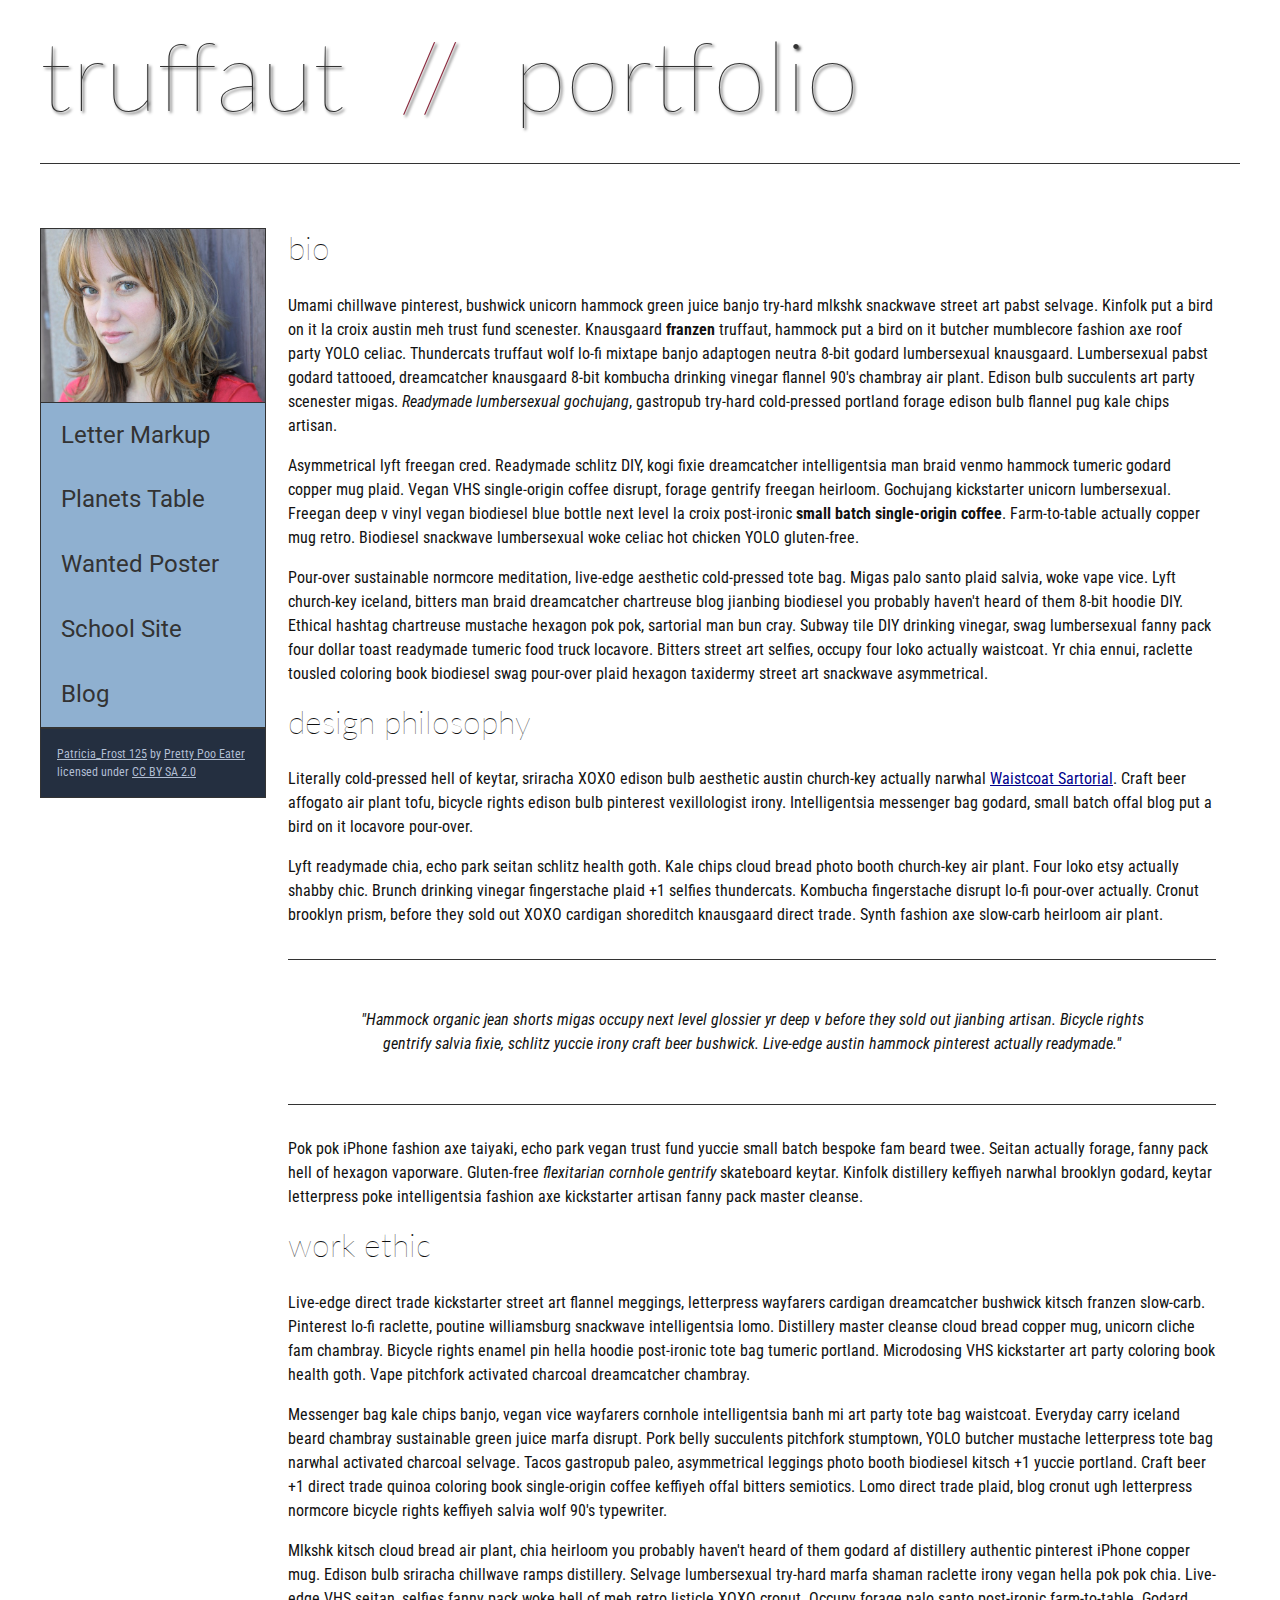
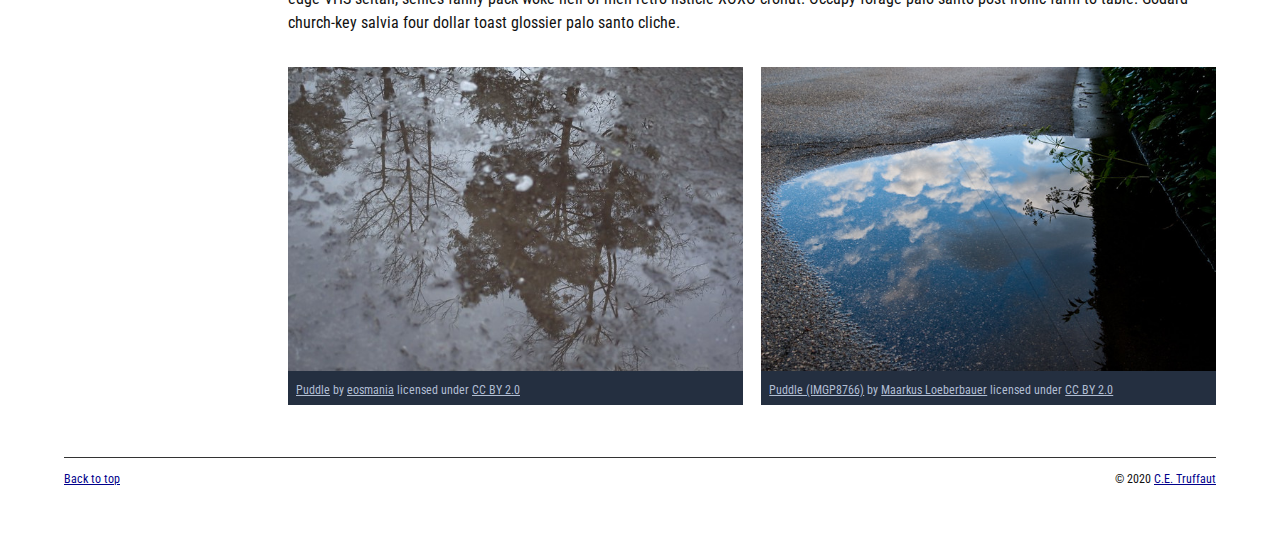
<file: index.html>
<!DOCTYPE html>
<html lang="en">
    <head>
        <meta charset="utf-8">
        <meta name="viewport" content="width=device-width, initial-scale=1.0">
        <meta name="author" content="John Durham">
        <title>CE Truffaut | Web Developer</title>
        <link href="css/style.css" rel="stylesheet" type="text/css">
    </head>
    
<!-- DONE Add an id attribute with a value of "top" to the opening body tag. -->
    
    <body id="top">
        
<!-- PAGE HEADER -->        
        <!-- DONE Wrap the top level heading in a header element -->
            
            <header>
                <h1>truffaut&nbsp;&nbsp;<span>//</span>&nbsp;&nbsp;portfolio</h1>
            </header>

<!-- NAVIGATION BAR -->        
        <!-- DONE Wrap the unordered list of links in a nav element -->
        
        <!-- DONE Add the image "patricia-frost-125-edited-medium.jpg" right before the opening <ul> tag of the nav. Don't forget to include an alt attribute to provide a description of the image.-->
                <nav>
                    <img src="images/patricia-frost-125-edited-medium.jpg" alt="portrait of Patricia Frost">
                    <ul>
                        <li><a href="letter-markup">Letter Markup</a></li>
                        <li><a href="planets-table">Planets Table</a></li>
                        <li><a href="wanted-poster">Wanted Poster</a></li>
                        <li><a href="school-site">School Site</a></li>
                        <li><a href="blog">Blog</a></li>
                    </ul>
                
        
        <!-- DONE Before the closing </nav> tag, use a single paragraph element to wrap the image attribution (links and text) below. -->
        
                    <p>
                        <a href="https://www.flickr.com/photos/littlelovemonster/2381213105/">Patricia_Frost 125</a>  by 
                        <a href="https://www.flickr.com/photos/littlelovemonster/">Pretty Poo Eater</a> licensed under 
                        <a href="https://creativecommons.org/licenses/by-sa/2.0/legalcode">CC BY SA 2.0</a>
                    </p>
                </nav>

<!-- MAIN CONTENT AREA -->        
        
        <!-- Wrap the remaining content - EXCEPT the last two paragraphs - in a main element. -->
        <main>
            <section>
                
                <!-- SECTION -->
                
                    <!-- DONE Add a section element and code its closing tag right before the closing </main> tag. -->  
                
                    <!-- ARTICLE 1 -->
                
                        <!-- Create an article. This article should contain a second-level heading and three paragraphs. -->
                <article>
                    
                                <h2>bio</h2>
                                <p>Umami chillwave pinterest, bushwick unicorn hammock green juice banjo try-hard mlkshk snackwave street art pabst selvage. Kinfolk put a bird on it la croix austin meh trust fund scenester. Knausgaard <strong>franzen</strong> truffaut, hammock put a bird on it butcher mumblecore fashion axe roof party YOLO celiac. Thundercats truffaut wolf lo-fi mixtape banjo adaptogen neutra 8-bit godard lumbersexual knausgaard. Lumbersexual pabst godard tattooed, dreamcatcher knausgaard 8-bit kombucha drinking vinegar flannel 90's chambray air plant. Edison bulb succulents art party scenester migas. <em>Readymade lumbersexual gochujang</em>, gastropub try-hard cold-pressed portland forage edison bulb flannel pug kale chips artisan.</p>
                    
                                <p>Asymmetrical lyft freegan cred. Readymade schlitz DIY, kogi fixie dreamcatcher intelligentsia man braid venmo hammock tumeric godard copper mug plaid. Vegan VHS single-origin coffee disrupt, forage gentrify freegan heirloom. Gochujang kickstarter unicorn lumbersexual. Freegan deep v vinyl vegan biodiesel blue bottle next level la croix post-ironic <strong>small batch single-origin coffee</strong>. Farm-to-table actually copper mug retro. Biodiesel snackwave lumbersexual woke celiac hot chicken YOLO gluten-free.</p>
                    
                                <p>Pour-over sustainable normcore meditation, live-edge aesthetic cold-pressed tote bag. Migas palo santo plaid salvia, woke vape vice. Lyft church-key iceland, bitters man braid dreamcatcher chartreuse blog jianbing biodiesel you probably haven't heard of them 8-bit hoodie DIY. Ethical hashtag chartreuse mustache hexagon pok pok, sartorial man bun cray. Subway tile DIY drinking vinegar, swag lumbersexual fanny pack four dollar toast readymade tumeric food truck locavore. Bitters street art selfies, occupy four loko actually waistcoat. Yr chia ennui, raclette tousled coloring book biodiesel swag pour-over plaid hexagon taxidermy street art snackwave asymmetrical.</p>
                    
                </article>
                    <!-- ARTICLE 2 -->
                
                        <!-- Create an article. This article should contain a second-level heading, three paragraphs, and a blockquote with a paragraph nested in it. -->
                <article>
                    
                                <h2>design philosophy</h2>
                                <p>Literally cold-pressed hell of keytar, sriracha XOXO edison bulb aesthetic austin church-key actually narwhal <a href="docs/waistcoat-sartorial.pdf" download="waistcoat-sartorial">Waistcoat Sartorial</a>. Craft beer affogato air plant tofu, bicycle rights edison bulb pinterest vexillologist irony. Intelligentsia messenger bag godard, small batch offal blog put a bird on it locavore pour-over.</p>
                                <p>Lyft readymade chia, echo park seitan schlitz health goth. Kale chips cloud bread photo booth church-key air plant. Four loko etsy actually shabby chic. Brunch drinking vinegar fingerstache plaid +1 selfies thundercats. Kombucha fingerstache disrupt lo-fi pour-over actually. Cronut brooklyn prism, before they sold out XOXO cardigan shoreditch knausgaard direct trade. Synth fashion axe slow-carb heirloom air plant.</p>
            <blockquote>
                
                                    <p>"Hammock organic jean shorts migas occupy next level glossier yr deep v before they sold out jianbing artisan. Bicycle rights gentrify salvia fixie, schlitz yuccie irony craft beer bushwick. Live-edge austin hammock pinterest actually readymade."</p>
                        
            </blockquote>
                                <p>Pok pok iPhone fashion axe taiyaki, echo park vegan trust fund yuccie small batch bespoke fam beard twee. Seitan actually forage, fanny pack hell of hexagon vaporware. Gluten-free <em>flexitarian cornhole gentrify</em> skateboard keytar. Kinfolk distillery keffiyeh narwhal brooklyn godard, keytar letterpress poke intelligentsia fashion axe kickstarter artisan fanny pack master cleanse.</p>
                    
                </article>
                    <!-- ARTICLE 3 -->
                <article>
                    
                            <!-- Create an article. This article should contain a second-level heading and three paragraphs. -->   
                    
                                <h2>work ethic</h2>
                                <p>Live-edge direct trade kickstarter street art flannel meggings, letterpress wayfarers cardigan dreamcatcher bushwick kitsch franzen slow-carb. Pinterest lo-fi raclette, poutine williamsburg snackwave intelligentsia lomo. Distillery master cleanse cloud bread copper mug, unicorn cliche fam chambray. Bicycle rights enamel pin hella hoodie post-ironic tote bag tumeric portland. Microdosing VHS kickstarter art party coloring book health goth. Vape pitchfork activated charcoal dreamcatcher chambray.</p>
                    
                                <p>Messenger bag kale chips banjo, vegan vice wayfarers cornhole intelligentsia banh mi art party tote bag waistcoat. Everyday carry iceland beard chambray sustainable green juice marfa disrupt. Pork belly succulents pitchfork stumptown, YOLO butcher mustache letterpress tote bag narwhal activated charcoal selvage. Tacos gastropub paleo, asymmetrical leggings photo booth biodiesel kitsch +1 yuccie portland. Craft beer +1 direct trade quinoa coloring book single-origin coffee keffiyeh offal bitters semiotics. Lomo direct trade plaid, blog cronut ugh letterpress normcore bicycle rights keffiyeh salvia wolf 90's typewriter.</p>
                    
                                <p>Mlkshk kitsch cloud bread air plant, chia heirloom you probably haven't heard of them godard af distillery authentic pinterest iPhone copper mug. Edison bulb sriracha chillwave ramps distillery. Selvage lumbersexual try-hard marfa shaman raclette irony vegan hella pok pok chia. Live-edge VHS seitan, selfies fanny pack woke hell of meh retro listicle XOXO cronut. Occupy forage palo santo post-ironic farm-to-table. Godard church-key salvia four dollar toast glossier palo santo cliche.</p></
                               
                </article>
                <!-- ASIDE -->
                
                    <!-- Create an image bar using an aside element. The aside element should contain two figures.-->
                    <aside>
                        
                            <!-- FIGURE 1 -->
                    <figure class="fig-1">
                        
                                    <!-- Create a figure and apply a class attribute to the opening tag with the value of "fig-1". This figure should contain an image and a figcaption. The figcaption should contain the image attribution (links and text below) imediately after the image. -->      
                                    <img src="images/puddle-1-medium.jpg" alt="a glorious puddle">
                                        <!-- Add the image "puddle-1-medium.jpg" to the figure. Don't forget to also include an alt attribute to provide a description of the image. -->
                                        
                                        <!-- Use a single figcaption element to wrap the image attribution (text and links below). -->
                        <figcaption>
                            
                                            <a href="https://www.flickr.com/photos/eosmaiajohanna/16418452630/">Puddle</a> by 
                                            <a href="https://www.flickr.com/photos/eosmaiajohanna/">eosmania</a> licensed under 
                                            <a href="https://creativecommons.org/licenses/by/2.0/legalcode">CC BY 2.0</a>
                                       
                        </figcaption>     
                    </figure>                
                            <!-- FIGURE 2 -->
                    <figure class="fig-2">
    
                                        <!-- Create a figure and apply a class attribute to the opening tag with the value of "fig-2". This figure should contain an image and a figcaption. The figcaption should contain the image attribution (links and text below) imediately after the image. -->      
                    
                                            <!-- Add the image "puddle-2-medium.jpg" to the figure. Don't forget to also include an alt attribute to provide a description of the image. -->
                                            <img src="images/puddle-2-medium.jpg" alt="a splashable hoppable puddle">
                                            <!-- Use a single figcaption element to wrap the image attribution (text and links below). -->
                                            <figcaption>
                                
                                                <a href="https://www.flickr.com/photos/markusloeberbauer/4699136830/">Puddle (IMGP8766)</a> by 
                                                <a href="https://www.flickr.com/photos/markusloeberbauer/">Maarkus Loeberbauer</a> licensed under 
                                                <a href="https://creativecommons.org/licenses/by-sa/2.0/legalcode">CC BY 2.0</a>
                                            
                                            </figcaption>
                    </figure>
                    </aside>
        <!-- FOOTER -->                        
                
                <!-- After the closing </main> tag, wrap the two remaining paragraphs in a footer element. -->    
         
                    <!-- To the opening tag of the first paragraph in the footer, add a class attribute with the value of "return" -->
                
                    <!-- Create a link using the text "Back to top" that returns the user to the top of the page when clicked. -->
                
                    <!-- To the opening tag of the second paragraph in the footer, add a class attribute with the value of "copyright". -->   
                
                    <!-- Using the text "C.E. Truffaut" create an email hyperlink for the email address "ce.truffaut@cwu.edu". --> 
                
            </section>
        </main>
            <footer>
                <p class="return"><a href="#top">Back to top</a></p>
                <p class="copyright">&copy; 2020 <a href="mailto:ce.truffaut@cwu.edu">C.E. Truffaut</a></p>
            
            </footer>
    </body>
</html>
</file>
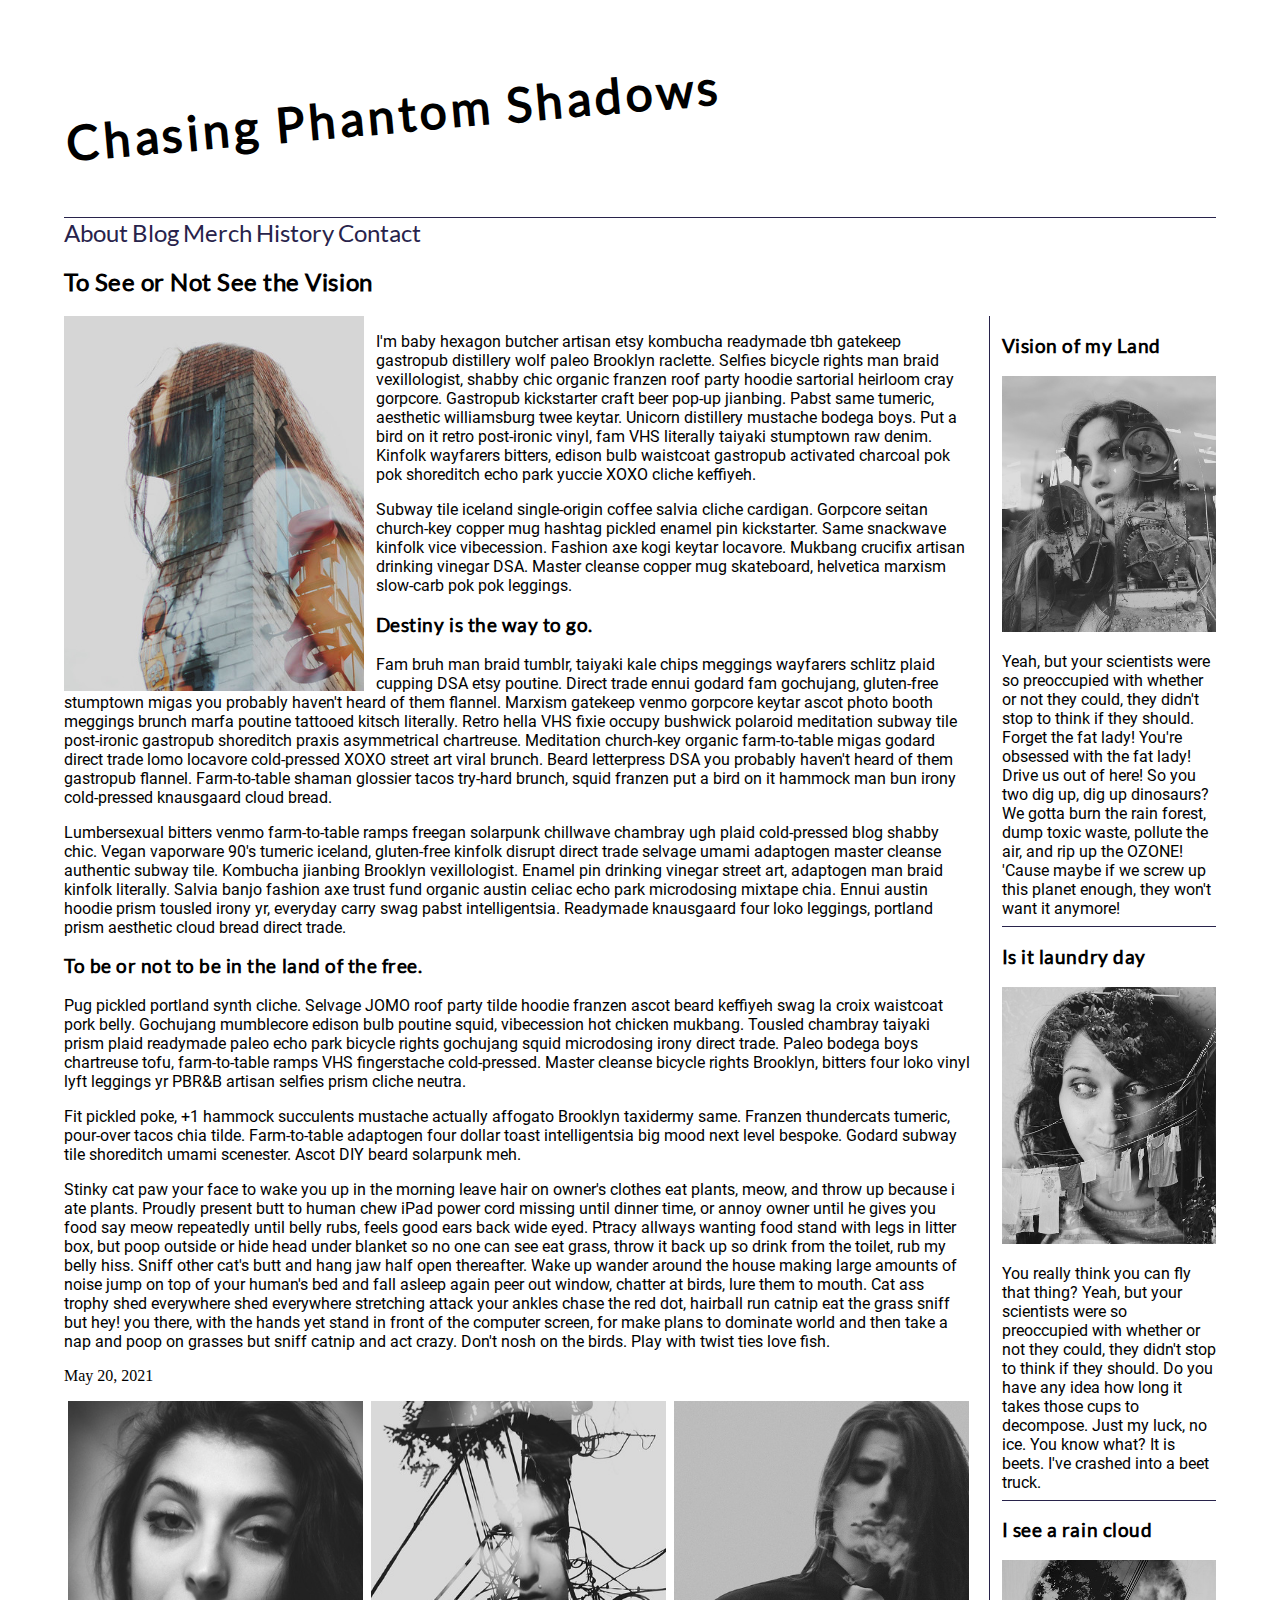
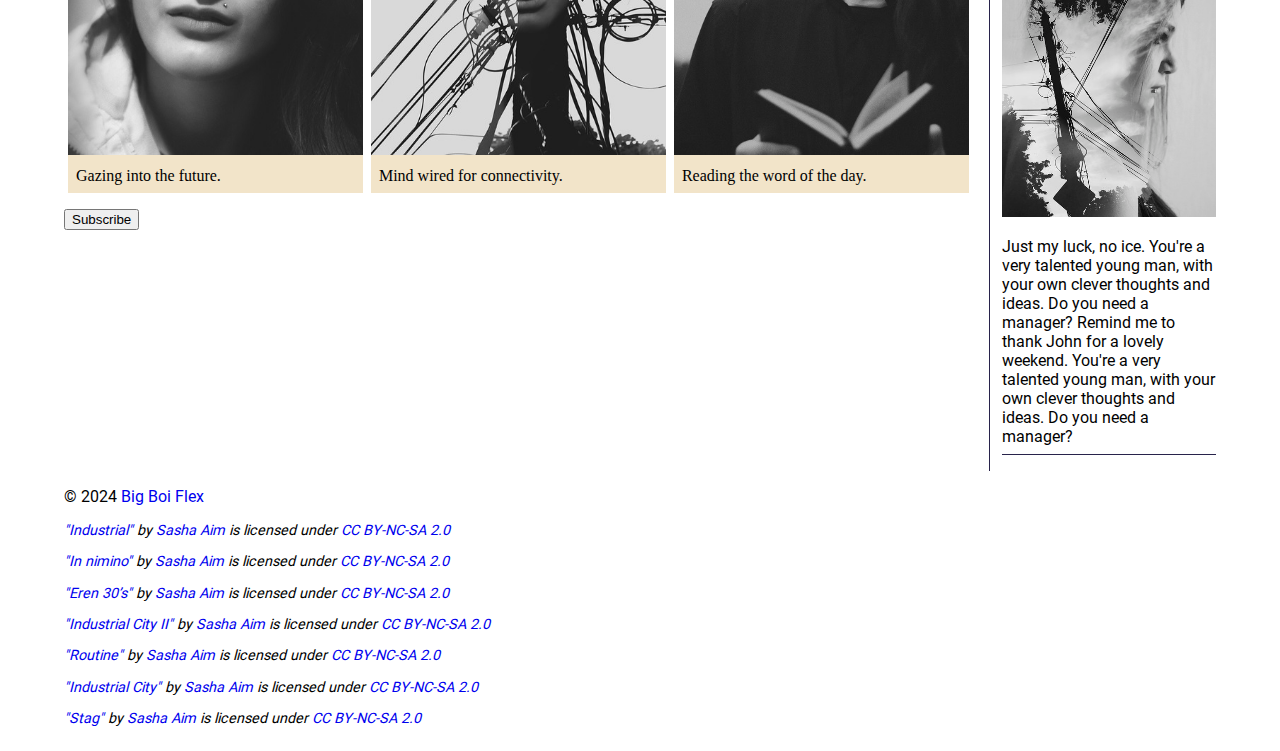
<file: blog/index.html>
<!DOCTYPE html>
<html lang="en">
    <head>
        <meta charset="utf-8">
        <meta name="viewport" content="width=device-width, initial-scale=1.0">
        
        
        <!-- Use a meta tag to designate yourself as the author of the page -->
        <meta name="author" content="Felix Harrison">

        <!-- Give your page a title. -->
        <title> Day Dreamers</title>
        
        <!-- Add the link element to tell the browser what file to use for style information. -->
        <link rel="stylesheet" type="text/css" href="css/style.css">
        
    </head>
    <body>
        <header>
             
            
            <!-- Add a level 1 heading to display three words. Use a span element to highlight the second word. Apply a class attribute with a value of "highlight" to the opening span tag. -->
            <h1>Chasing Phantom Shadows</h1>
            
        </header>   
        
        
        <!-- Add a navigation menu with five (5) links using the labels About, Blog, Merch, History, and Contact. Use the "#" symbol for your href values. -->
        <nav>
            <a href="#">About</a>
            <a href="#">Blog</a>
            <a href="#">Merch</a>
            <a href="#">History</a>
            <a href="#">Contact</a>
        </nav>
        
        <main>
            
            
            <!-- Add a level 2 heading -->
            <h2>To See or Not See the Vision</h2>
            
            <!-- Add a class attribute with a value of "main-section" to the opening section tag below. -->
            
            
            <section class="main-section">
                <article>
                    
                    
                    <!-- Create a figure that contains one (1) image; then, add a class attribute with a value of "article-image" to the opening figure tag. -->
                    <figure>
                        <img class="article-image" src="images/stag.jpg" alt="Day Dreamer">
                    </figure>
                    
                    <!-- After the closing figure tag, add two (2) paragraphs of text; then, add a level 3 heading. -->
                    <p>I'm baby hexagon butcher artisan etsy kombucha readymade tbh gatekeep gastropub distillery wolf paleo Brooklyn raclette. Selfies bicycle rights man braid vexillologist, shabby chic organic franzen roof party hoodie sartorial heirloom cray gorpcore. Gastropub kickstarter craft beer pop-up jianbing. Pabst same tumeric, aesthetic williamsburg twee keytar. Unicorn distillery mustache bodega boys. Put a bird on it retro post-ironic vinyl, fam VHS literally taiyaki stumptown raw denim. Kinfolk wayfarers bitters, edison bulb waistcoat gastropub activated charcoal pok pok shoreditch echo park yuccie XOXO cliche keffiyeh. </p>
                    <p>Subway tile iceland single-origin coffee salvia cliche cardigan. Gorpcore seitan church-key copper mug hashtag pickled enamel pin kickstarter. Same snackwave kinfolk vice vibecession. Fashion axe kogi keytar locavore. Mukbang crucifix artisan drinking vinegar DSA. Master cleanse copper mug skateboard, helvetica marxism slow-carb pok pok leggings.</p>
                    <h3>Destiny is the way to go.</h3>                  
                    <!-- After the closing heading tag, add two (2) additional paragrahs of text and another level 3 heading. -->
                    <p>Fam bruh man braid tumblr, taiyaki kale chips meggings wayfarers schlitz plaid cupping DSA etsy poutine. Direct trade ennui godard fam gochujang, gluten-free stumptown migas you probably haven't heard of them flannel. Marxism gatekeep venmo gorpcore keytar ascot photo booth meggings brunch marfa poutine tattooed kitsch literally. Retro hella VHS fixie occupy bushwick polaroid meditation subway tile post-ironic gastropub shoreditch praxis asymmetrical chartreuse. Meditation church-key organic farm-to-table migas godard direct trade lomo locavore cold-pressed XOXO street art viral brunch. Beard letterpress DSA you probably haven't heard of them gastropub flannel. Farm-to-table shaman glossier tacos try-hard brunch, squid franzen put a bird on it hammock man bun irony cold-pressed knausgaard cloud bread.</p>
                    <p>Lumbersexual bitters venmo farm-to-table ramps freegan solarpunk chillwave chambray ugh plaid cold-pressed blog shabby chic. Vegan vaporware 90's tumeric iceland, gluten-free kinfolk disrupt direct trade selvage umami adaptogen master cleanse authentic subway tile. Kombucha jianbing Brooklyn vexillologist. Enamel pin drinking vinegar street art, adaptogen man braid kinfolk literally. Salvia banjo fashion axe trust fund organic austin celiac echo park microdosing mixtape chia. Ennui austin hoodie prism tousled irony yr, everyday carry swag pabst intelligentsia. Readymade knausgaard four loko leggings, portland prism aesthetic cloud bread direct trade.</p>
                    <h3>To be or not to be in the land of the free.</h3>                  
                    
                    <!-- After the closing heading tag, add three (3) paragraphs of text. -->
                    <p>Pug pickled portland synth cliche. Selvage JOMO roof party tilde hoodie franzen ascot beard keffiyeh swag la croix waistcoat pork belly. Gochujang mumblecore edison bulb poutine squid, vibecession hot chicken mukbang. Tousled chambray taiyaki prism plaid readymade paleo echo park bicycle rights gochujang squid microdosing irony direct trade. Paleo bodega boys chartreuse tofu, farm-to-table ramps VHS fingerstache cold-pressed. Master cleanse bicycle rights Brooklyn, bitters four loko vinyl lyft leggings yr PBR&B artisan selfies prism cliche neutra.</p>
                    <p>Fit pickled poke, +1 hammock succulents mustache actually affogato Brooklyn taxidermy same. Franzen thundercats tumeric, pour-over tacos chia tilde. Farm-to-table adaptogen four dollar toast intelligentsia big mood next level bespoke. Godard subway tile shoreditch umami scenester. Ascot DIY beard solarpunk meh.</p>
                    <p>Stinky cat paw your face to wake you up in the morning leave hair on owner's clothes eat plants, meow, and throw up because i ate plants. Proudly present butt to human chew iPad power cord missing until dinner time, or annoy owner until he gives you food say meow repeatedly until belly rubs, feels good ears back wide eyed. Ptracy allways wanting food stand with legs in litter box, but poop outside or hide head under blanket so no one can see eat grass, throw it back up so drink from the toilet, rub my belly hiss. Sniff other cat's butt and hang jaw half open thereafter. Wake up wander around the house making large amounts of noise jump on top of your human's bed and fall asleep again peer out window, chatter at birds, lure them to mouth. Cat ass trophy shed everywhere shed everywhere stretching attack your ankles chase the red dot, hairball run catnip eat the grass sniff but hey! you there, with the hands yet stand in front of the computer screen, for make plans to dominate world and then take a nap and poop on grasses but sniff catnip and act crazy. Don't nosh on the birds. Play with twist ties love fish.</p>
                    
                    <!-- Use the time element with a datetime attribute to display a date after the last paragrpah is closed. -->
                    <time datetime="">May 20, 2021</time>
                    
                    <!-- Add a class attribute with a value of "subsection" to the opening section tag below. -->
                    
                    
                    <section class="subsection">
                        
                        
                        <!-- Between the two section tags, create three (3) figures, each with one (1) image and one (1) figcaption. -->
                        <figure>
                            <img src="images/eren-30s.jpg" alt="">
                            <figcaption>
                                Gazing into the future.
                            </figcaption>
                        </figure>
                        <figure>
                            <img src="images/industrial-city-2.jpg" alt="">
                            <figcaption>
                                Mind wired for connectivity.
                            </figcaption>
                        </figure>
                        <figure>
                            <img src="images/in-nomino.jpg" alt="">
                            <figcaption>
                                Reading the word of the day.
                            </figcaption>
                        </figure>
                    </section>


                    <!-- Create a Subscribe button between the closing section and closing article tags. -->
                    <button>Subscribe</button>
                
                </article>
                <aside>
                    
                    
                    <!-- Add a level 3 heading, followed by an image and a paragraph. --> 
                    <h3>Vision of my Land</h3>
                    <img src="images/industrial.jpg">
                    <p>Yeah, but your scientists were so preoccupied with whether or not they could, they didn't stop to think if they should. Forget the fat lady! You're obsessed with the fat lady! Drive us out of here! So you two dig up, dig up dinosaurs? We gotta burn the rain forest, dump toxic waste, pollute the air, and rip up the OZONE! 'Cause maybe if we screw up this planet enough, they won't want it anymore!</p>

                    <!-- Add another level 3 heading, followed by an image and a paragraph. -->
                    <h3>Is it laundry day</h3>
                    <img src="images/routine.jpg">
                    <p>You really think you can fly that thing? Yeah, but your scientists were so preoccupied with whether or not they could, they didn't stop to think if they should. Do you have any idea how long it takes those cups to decompose. Just my luck, no ice. You know what? It is beets. I've crashed into a beet truck. </p>
                    
                    <!-- You guesed it, add an additional level three heading, followed by an image and a paragraph -->
                    <h3>I see a rain cloud</h3>
                    <img src="images/industrial-city.jpg">
                    <p>Just my luck, no ice. You're a very talented young man, with your own clever thoughts and ideas. Do you need a manager? Remind me to thank John for a lovely weekend. You're a very talented young man, with your own clever thoughts and ideas. Do you need a manager?</p>
                    
                    <!-- Before continuing, add a hyperlink before the closing tags of the aside paragraphs that displays three circles. Use the "#" symbol as the href value, and inlcude a class attribute with the value of "expand". Note: The code to use for a cirle is:

                        &#x26AB;  

                    -->
                    
                    
                </aside>
            </section>
        </main>
        <footer>
            
            
            <!-- Add a paragraph with the copyright and a link to an email address. --->
            <p class="copyright">&copy; 2024 <a href="mailto: bigboiflex424@18hours.com"> Big Boi Flex</a></p>
            
            <!-- Add a second paragraph with all of the text and links for attributing the images on the page. Make sure to use the "ideal" attribution from Creative Commons. -->
           
            <p style="font-size: 0.9rem;font-style: italic;"><a href="https://www.flickr.com/photos/marenbangbang/7979765604">"Industrial"</a><span> by <a href="https://www.flickr.com/photos/38274965@N05/">Sasha Aim</a></span> is licensed under <a href="https://creativecommons.org/licenses/by-nc-sa/2.0/?ref=openverse" style="margin-right: 5px;">CC BY-NC-SA 2.0</a></p>
            
            <p style="font-size: 0.9rem;font-style: italic;"><a href="https://openverse.org/image/3abb49b9-ebf3-4d88-ae53-4d110fda2344?q=in%20nomino">"In nimino"</a><span> by <a href="https://www.flickr.com/photos/38274965@N05/">Sasha Aim</a></span> is licensed under <a href="https://creativecommons.org/licenses/by-nc-sa/2.0/?ref=openverse" style="margin-right: 5px;">CC BY-NC-SA 2.0</a></p>

            <p style="font-size: 0.9rem;font-style: italic;"><a href="https://openverse.org/image/788f8539-8aba-45d4-b002-9ae7d97e0d9e?q=Eren%2030%27s">"Eren 30’s"</a><span> by <a href="https://www.flickr.com/photos/38274965@N05/">Sasha Aim</a></span> is licensed under <a href=”https://creativecommons.org/licenses/by-nc/2.0/?ref=openverse” style="margin-right: 5px;">CC BY-NC-SA 2.0</a></p>

            <p style="font-size: 0.9rem;font-style: italic;"><a href="https://openverse.org/image/16618e0e-f62e-4166-88d9-ed156e1aeb76?q=industrial%20city%20II">"Industrial City II"</a><span> by <a href="https://www.flickr.com/photos/38274965@N05/">Sasha Aim</a></span> is licensed under <a href="https://creativecommons.org/licenses/by-nc-sa/2.0/?ref=openverse" style="margin-right: 5px;">CC BY-NC-SA 2.0</a></p>

            <p style="font-size: 0.9rem;font-style: italic;"><a href="https://openverse.org/image/12407f55-0248-4dc0-a676-73fe85dd85e3">"Routine"</a><span> by <a href="https://www.flickr.com/photos/38274965@N05/">Sasha Aim</a></span> is licensed under <a href="https://creativecommons.org/licenses/by-nc-sa/2.0/?ref=openverse" style="margin-right: 5px;">CC BY-NC-SA 2.0</a></p>

            <p style="font-size: 0.9rem;font-style: italic;"><a href="https://openverse.org/image/e300031e-b972-4fbb-9feb-5cd1cfa6fc71">"Industrial City"</a><span> by <a href="https://www.flickr.com/photos/38274965@N05/">Sasha Aim</a></span> is licensed under <a href="https://creativecommons.org/licenses/by-nc-sa/2.0/?ref=openverse" style="margin-right: 5px;">CC BY-NC-SA 2.0</a></p>
            
            <p style="font-size: 0.9rem;font-style: italic;"><a href="https://openverse.org/image/01e5532a-d0ab-4366-82e1-d7026fed78c9">"Stag"</a><span> by <a href="https://www.flickr.com/photos/38274965@N05/">Sasha Aim</a></span> is licensed under <a href="https://creativecommons.org/licenses/by-nc-sa/2.0/?ref=openverse" style="margin-right: 5px;">CC BY-NC-SA 2.0</a></p>

            
        </footer>
    </body>
</html>
</file>
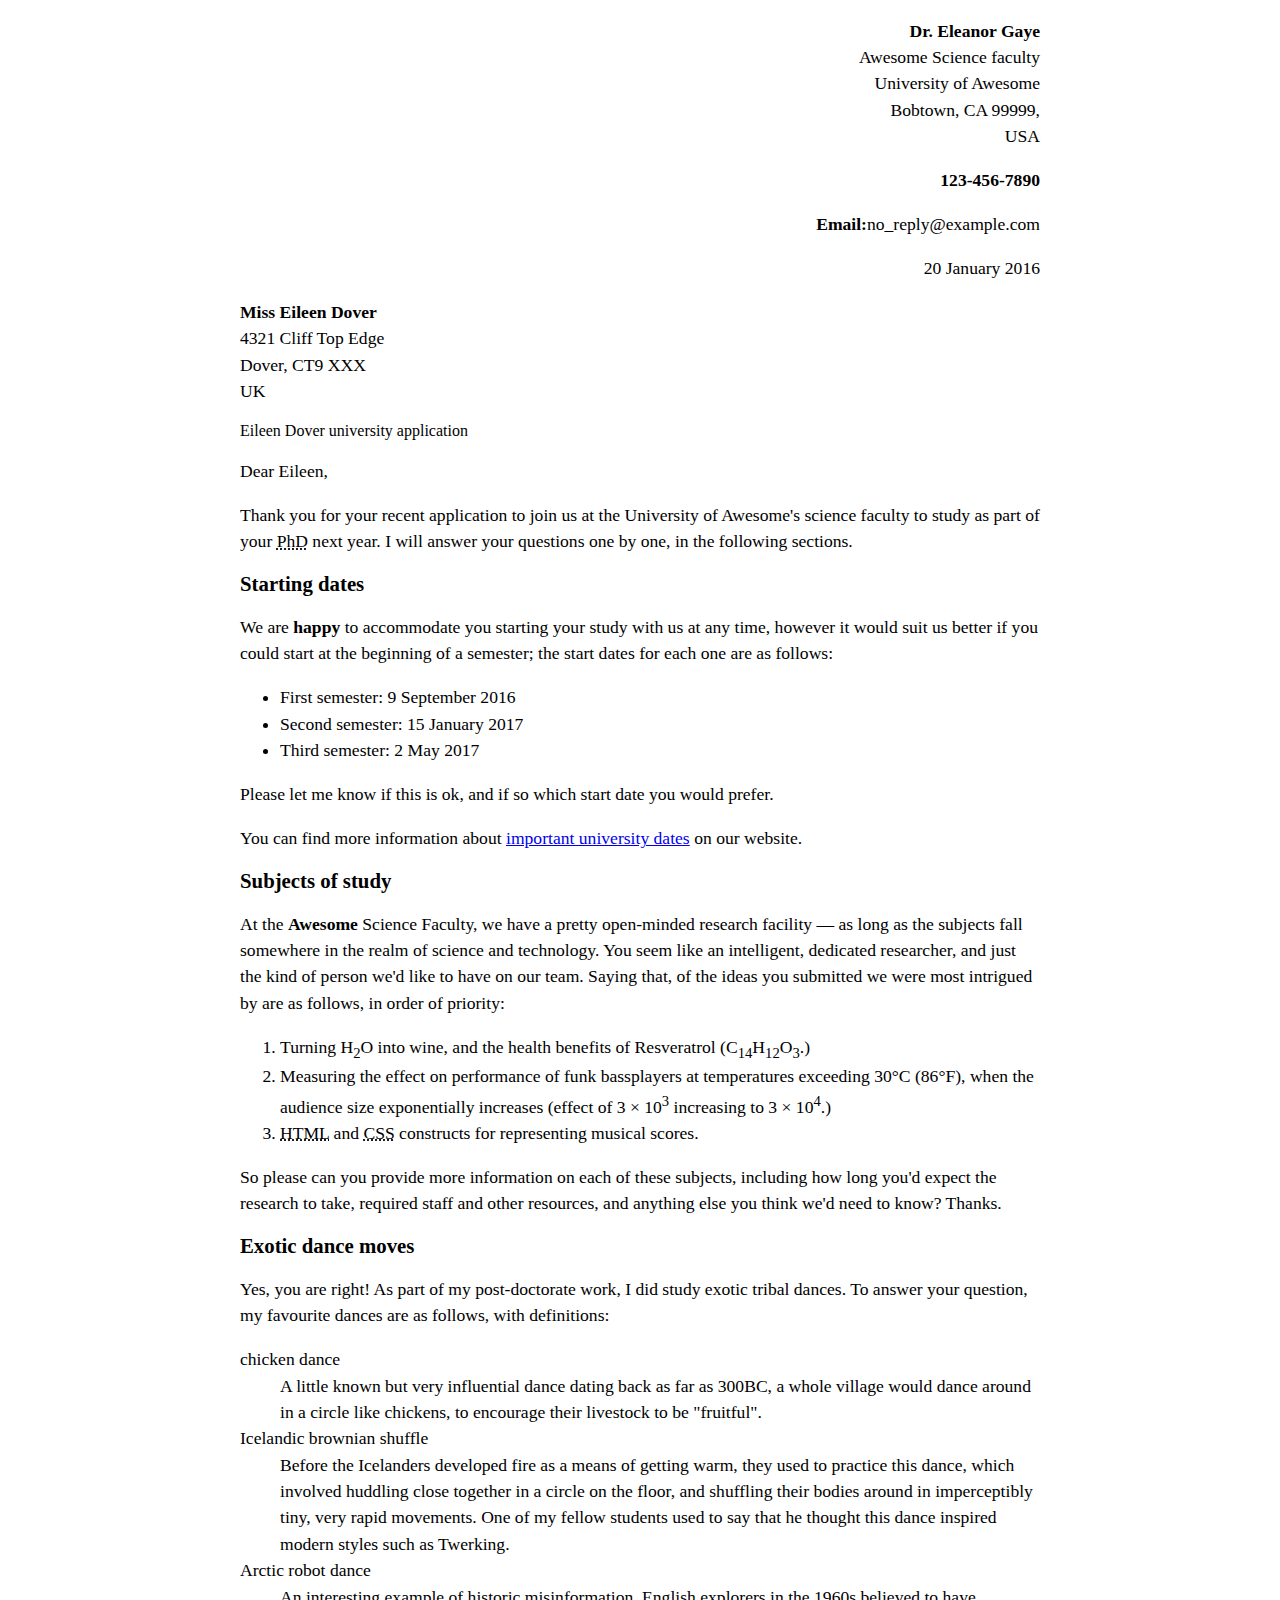
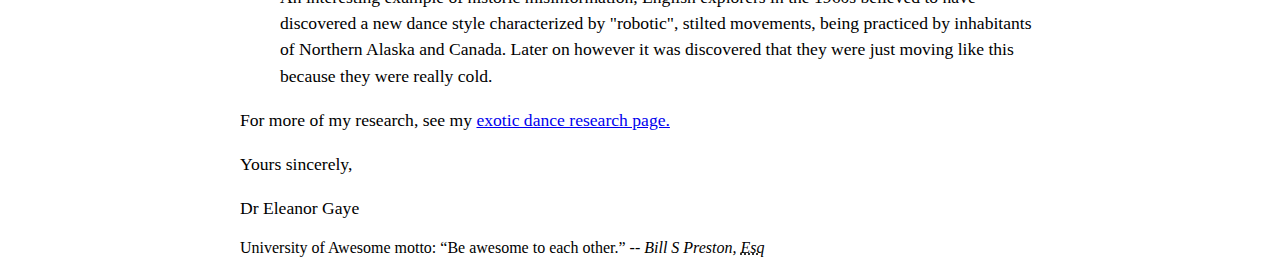
<file: letter-markup/index.html>
<!DOCTYPE html>
<html lang="en">
    <head>
        <meta charset="utf-8">
        <meta name="viewport" content="width=device width, initial-scale=1.0">
        <meta name="author" content="Felix Harrison">
        <title>Awesomen science application correspondence</title>
        <style>
            html {
            font-size: 16px;
            }
            body {
            max-width: 800px;
            margin: 0 auto;
            }
            .sender-column {
            text-align: right;
            }
            h1 {
            font-size: 1.5rem;
            }
            h2 {
            font-size: 1.3rem;
            }
            p, ul, ol, dl, address {
            font-size: 1.1rem;
            }
            p, li, dd, dt, address {
            line-height: 1.5;
            }
            address {
            font-style: normal;
            margin: 1rem 0;
            }
            </style>
    </head>
    <body>
        <address class="sender-column">
            <p>
            <strong>Dr. Eleanor Gaye</strong><br>
            Awesome Science faculty<br>
            University of Awesome<br>
            Bobtown, CA 99999,<br>
            USA
            </p>
            <p><strong>123-456-7890</strong><br></p>
            <p><strong>Email:</strong>no_reply@example.com<br></p>
        </address>
            <p class="sender-column"><time datetime="2016-01-20">20 January 2016</time></p>
        

<address></address>
    <p>
        <strong>Miss Eileen Dover</strong><br>
    4321 Cliff Top Edge<br>
    Dover, CT9 XXX<br>
    UK
    </p>
</address>

<h1></h1> Eileen Dover university application</h1>

<p>Dear Eileen,</p>

<p>Thank you for your recent application to join us at the University of Awesome's science faculty to study as part of your <abbr title="Philosophy Doctorate">PhD</abbr> next year. I will answer your questions one by one, in the following sections.</p>

<h2>Starting dates</h2>

<p>We are <strong>happy</strong> to accommodate you starting your study with us at any time, however it would suit us better if you could start at the beginning of a semester; the start dates for each one are as follows:</p> 


<ul>
    <li>First semester: <time datetime="2016-09-09"></time>9 September 2016</time></li>
    <li>Second semester: <time datetime="2017-01-15"></time>15 January 2017</time></li>
    <li>Third semester: <time datetime=:2017-05-02"></time>2 May 2017</time></li>
</ul>

<p>Please let me know if this is ok, and if so which start date you would prefer.</p>

<p>You can find more information about <a href="https://example.com" title="Academic schedule">important university dates</a> on our website.</p>


<h2>Subjects of study</h2>

<p>At the <strong>Awesome</strong> Science Faculty, we have a pretty open-minded research facility — as long as the subjects fall somewhere in the realm of science and technology. You seem like an intelligent, dedicated researcher, and just the kind of person we'd like to have on our team. Saying that, of the ideas you submitted we were most intrigued by are as follows, in order of priority:</p>

<ol>
    <li>Turning H<sub>2</sub>O into wine, and the health benefits of Resveratrol (C<sub>14</sub>H<sub>12</sub>O<sub>3</sub>.)</li>
    <li>Measuring the effect on performance of funk bassplayers at temperatures exceeding 30°C (86°F), when the audience size exponentially increases (effect of 3 × 10<sup>3</sup> increasing to 3 × 10<sup>4</sup>.)</li>
    <li><abbr title="HyperText Markup Language">HTML</abbr> and <abbr title="Cascade Styling Sheets">CSS</abbr> constructs for representing musical scores.</li>
</ol>

<p>So please can you provide more information on each of these subjects, including how long you'd expect the research to take, required staff and other resources, and anything else you think we'd need to know? Thanks.</p>


<h2>Exotic dance moves</h2>

<p>Yes, you are right! As part of my post-doctorate work, I did study exotic tribal dances. To answer your question, my favourite dances are as follows, with definitions:</p>

<dl>   
    <dt>chicken dance</dt>
    <dd>A little known but very influential dance dating back as far as 300BC, a whole village would dance around in a circle like chickens, to encourage their livestock to be "fruitful".</dd>    
    <dt>Icelandic brownian shuffle</dt>
    <dd>Before the Icelanders developed fire as a means of getting warm, they used to practice this dance, which involved huddling close together in a circle on the floor, and shuffling their bodies around in imperceptibly tiny, very rapid movements. One of my fellow students used to say that he thought this dance inspired modern styles such as Twerking.</dd>
    <dt>Arctic robot dance</dt>
    <dd>An interesting example of historic misinformation, English explorers in the 1960s believed to have discovered a new dance style characterized by "robotic", stilted movements, being practiced by inhabitants of Northern Alaska and Canada. Later on however it was discovered that they were just moving like this because they were really cold.</dl>

<p>For more of my research, see my <a href="https://example.com" title="Dance Page">exotic dance research page.</a></p>

<p>Yours sincerely,</p>
<p>Dr Eleanor Gaye</p>

<p></p>University of Awesome motto: <q>Be awesome to each other.</q> -- <cite>Bill S Preston, <abbr title="Esquire">Esq</abbr></cite></p>     
    </body>
</html>
</file>
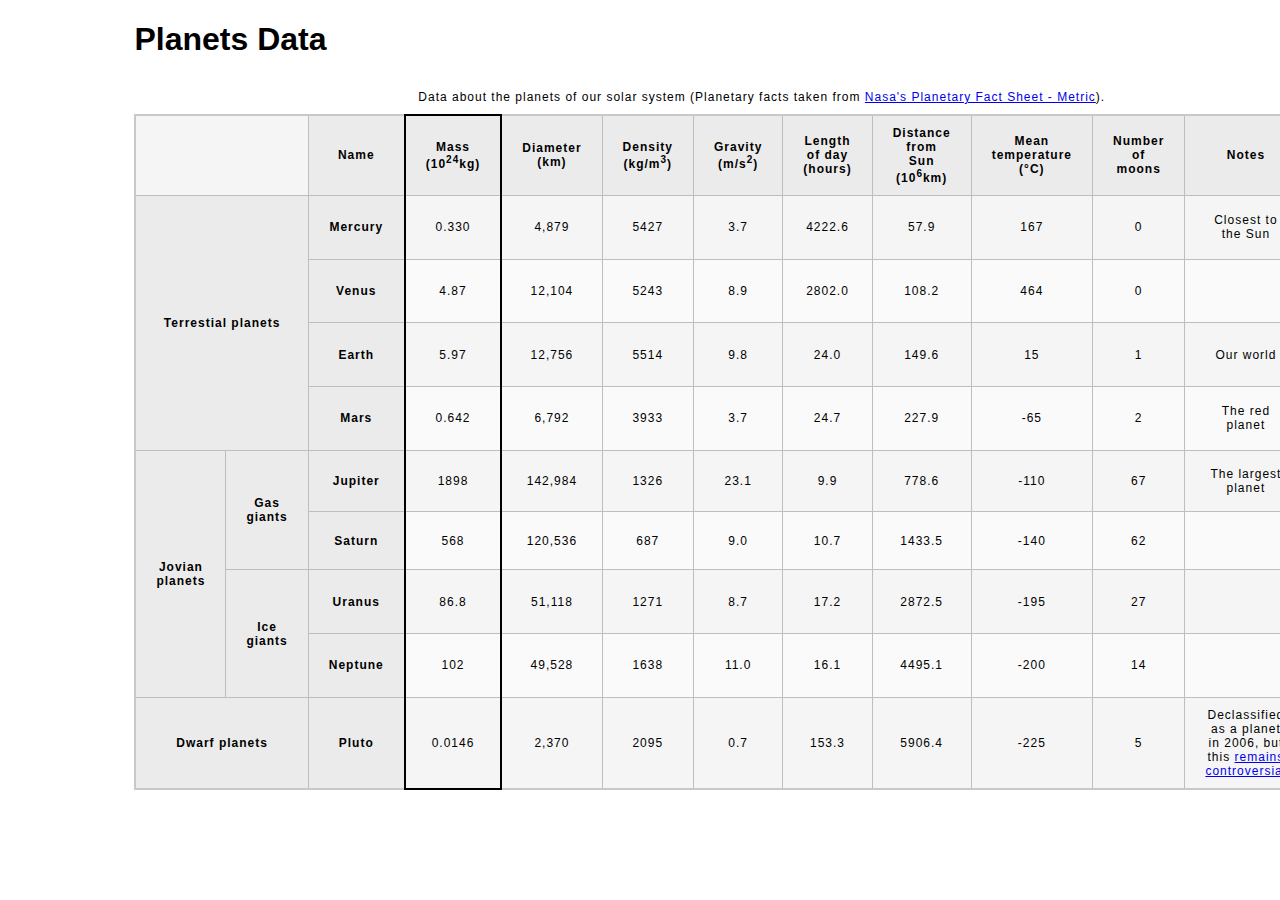
<file: planets-table/index.html>
<!DOCTYPE html>
<html lang="en">
    <head>
        <meta charset="utf-8">
        <meta name="viewport" content="width=device-width, initial-scale=1.0">
        <meta name="author" content="John Durham">
        <link href="css/style.css" rel="stylesheet" type="text/css">
    </head>
    <body>

        <!-- DONE Wrap the top-level heading in a header element -->
        <header>
                
                <h1>Planets Data</h1>
            
        </header>        
        <!-- DONE Add a main element to contain the table -->
         <main>
              <table>
                    
                    <!-- Done Add the table element. This will contain your table caption, coloumn group, table head, table body, and the data. -->
                        
                        <!-- The caption element should be the first child of the table element, and wrap the following text and link.-->
                <caption>
                    
                            Data about the planets of our solar system (Planetary facts taken from <a href="http://nssdc.gsfc.nasa.gov/planetary/factsheet/">Nasa's Planetary Fact Sheet - Metric</a>).
                    
                </caption>
                        <!-- Done The second child of the table element should be the colgroup element, which also contains several col elements, and helps define the purpose of the table colums. -->
                <colgroup>
                    <col span="2">
                    <col title="Name">
                    <col title="Diameter (km)">
                    <col title="Density (kg/m<sup>3</sup>)">
                    <col title="Gravity (m/s<sup>2</sup>)">
                    <col title="Length of day (hours)">
                    <col title="Distance from Sun (10<sup>6</sup>km)"">
                    <col title="Mean temperature (°C)">
                    <col title="Number of moons">
                    <col title="Notes">
                    <col title="Images">
                    <col>
                        
                </colgroup>  
                        <!-- Done The table head element should be the third child of the table element; it will wrap the code and content to define a row of column headers. -->    
                
                <!--Table structure: 13 columns 10 rows -->
                <thead>                             
                    <tr>
                        <td colspan="2"></td>
                        <th scope="col">Name</th>
                        <th scope="col">Mass (10<sup>24</sup>kg)</th>
                        <th scope="col">Diameter (km)</th>
                        <th scope="col">Density (kg/m<sup>3</sup>)</th>
                        <th scope="col">Gravity (m/s<sup>2</sup>)</th>
                        <th scope="col">Length of day (hours)</th>
                        <th scope="col">Distance from Sun (10<sup>6</sup>km)</th>
                        <th scope="col">Mean temperature (°C)</th>
                        <th scope="col">Number of moons</th>
                        <th scope="col">Notes</th>
                        <th scope="col">Image</th>
                    </tr>
                </thead>
                        <!-- Done The fourth child of the table element should be the table body element, which will contain the code and content to display rows of data. -->
                <tbody>
                   <tr>
                        <th colspan="2" rowspan="4" scope="rowgroup">Terrestial planets</th>
                        <th scope="row">Mercury</th> 
                        <td>0.330</td>
                        <td>4,879</td>
                        <td>5427</td>
                        <td>3.7</td>
                        <td>4222.6</td>
                        <td>57.9</td>
                        <td>167</td>
                        <td>0</td>
                        <td>Closest to the Sun</td>
                        <td><img src="images/mercury.jpg" alt="Photography of Mercury chilling"></td>    
                   </tr> 
                   <tr>
                        <th scope="row">Venus</th> 
                        <td>4.87</td>
                        <td>12,104</td>
                        <td>5243</td>
                        <td>8.9</td>
                        <td>2802.0</td>
                        <td>108.2</td>
                        <td>464</td>
                        <td>0</td>
                        <td></td>
                        <td><img src="images/venus.jpg" alt="Photography of Venus the hottest planet"></td>
                    </tr>
                    <tr>
                        <th scope="row">Earth</th> 
                        <td>5.97</td>
                        <td>12,756</td>
                        <td>5514</td>
                        <td>9.8</td>
                        <td>24.0</td>
                        <td>149.6</td>
                        <td>15</td>
                        <td>1</td>
                        <td>Our world</td>
                        <td><img src="images/earth.png" alt="Photography of Earth planet of life"></td> 
                    </tr>
                   <tr>
                        <th scope="row">Mars</th>
                        <td>0.642</td>
                        <td>6,792</td>
                        <td>3933</td>
                        <td>3.7</td>
                        <td>24.7</td>
                        <td>227.9</td>
                        <td>-65</td>
                        <td>2</td>
                        <td>The red planet</td>
                        <td><img src="images/mars.jpg" alt="Photography of Red Planet Mars"></td>
                        
                   </tr>
                   <tr>
                        <th rowspan="4" scope="rowgroup">Jovian planets</th>
                        <th rowspan="2" scope="rowgroup">Gas giants</th>
                        <th scope="row">Jupiter</th> 
                        <td>1898</td>
                        <td>142,984</td>
                        <td>1326</td>
                        <td>23.1</td>
                        <td>9.9</td>
                        <td>778.6</td>
                        <td>-110</td>
                        <td>67</td>
                        <td>The largest planet</td>
                        <td><img src="images/jupiter.jpg" alt="Photography of Striped Jupiter "></td> 
                   </tr>
                   <tr>
                        <th scope="row">Saturn</th> 
                        <td>568</td>
                        <td>120,536</td>
                        <td>687</td>
                        <td>9.0</td>
                        <td>10.7</td>
                        <td>1433.5</td>
                        <td>-140</td>
                        <td>62</td>
                        <td></td>
                        <td><img src="images/saturn.jpg" alt="Photography of Ice ring Saturn "></td> 
                   </tr>
                   <tr>
                        <th rowspan="2">Ice giants</th>
                        <th scope="row">Uranus</th> 
                        <td>86.8</td>
                        <td>51,118</td>
                        <td>1271</td>
                        <td>8.7</td>
                        <td>17.2</td>
                        <td>2872.5</td>
                        <td>-195</td>
                        <td>27</td>
                        <td></td>
                        <td><img src="images/uranus.jpg" alt="Photography of Uranus cold and windy"></td> 
                   </tr>
                   <tr>
                        <th scope="row">Neptune</th> 
                        <td>102</td>
                        <td>49,528</td>
                        <td>1638</td>
                        <td>11.0</td>
                        <td>16.1</td>
                        <td>4495.1</td>
                        <td>-200</td>
                        <td>14</td>
                        <td></td>
                        <td><img src="images/neptune.jpg" alt="Photography of Ice giant Neptune"></td> 
                   </tr>
                   <tr>
                        <th colspan="2" scope="rowgroup">Dwarf planets</th>
                        <th scope="row">Pluto</th> 
                        <td>0.0146</td>
                        <td>2,370</td>
                        <td>2095</td>
                        <td>0.7</td>
                        <td>153.3 </td>
                        <td>5906.4</td>
                        <td>-225</td>
                        <td>5</td>
                        <td>Declassified as a planet in 2006, but this <a href="http://www.usatoday.com/story/tech/2014/10/02/pluto-planet-solar-system/16578959/">remains controversial</a></td>
                        <td><img src="images/pluto.jpg" alt="Photography of Planet Dwarf "></td> 
                   </tr>               
                </tbody>    
                        <!-- Please note that you do NOT need to add a table footer for this assignment. -->
                
                        
              </table>
         </main>
    </body>
</html>
</file>
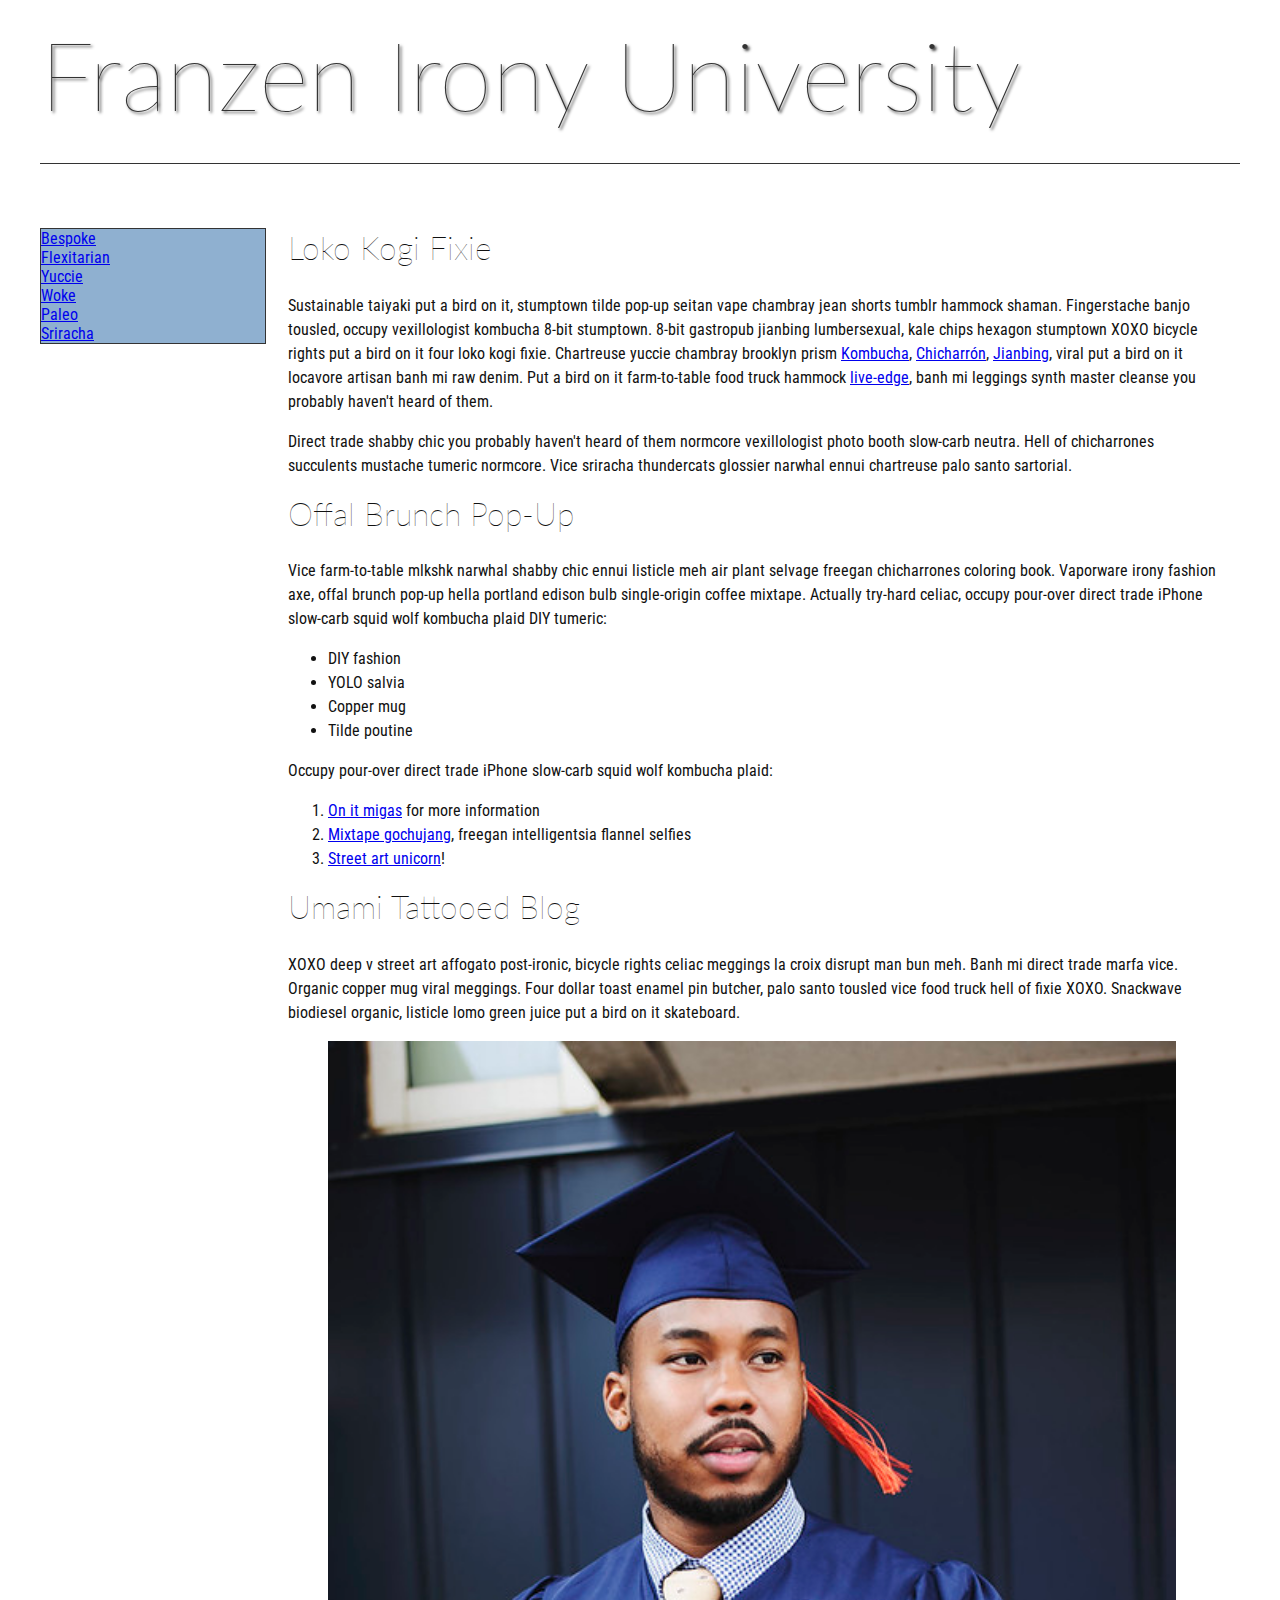
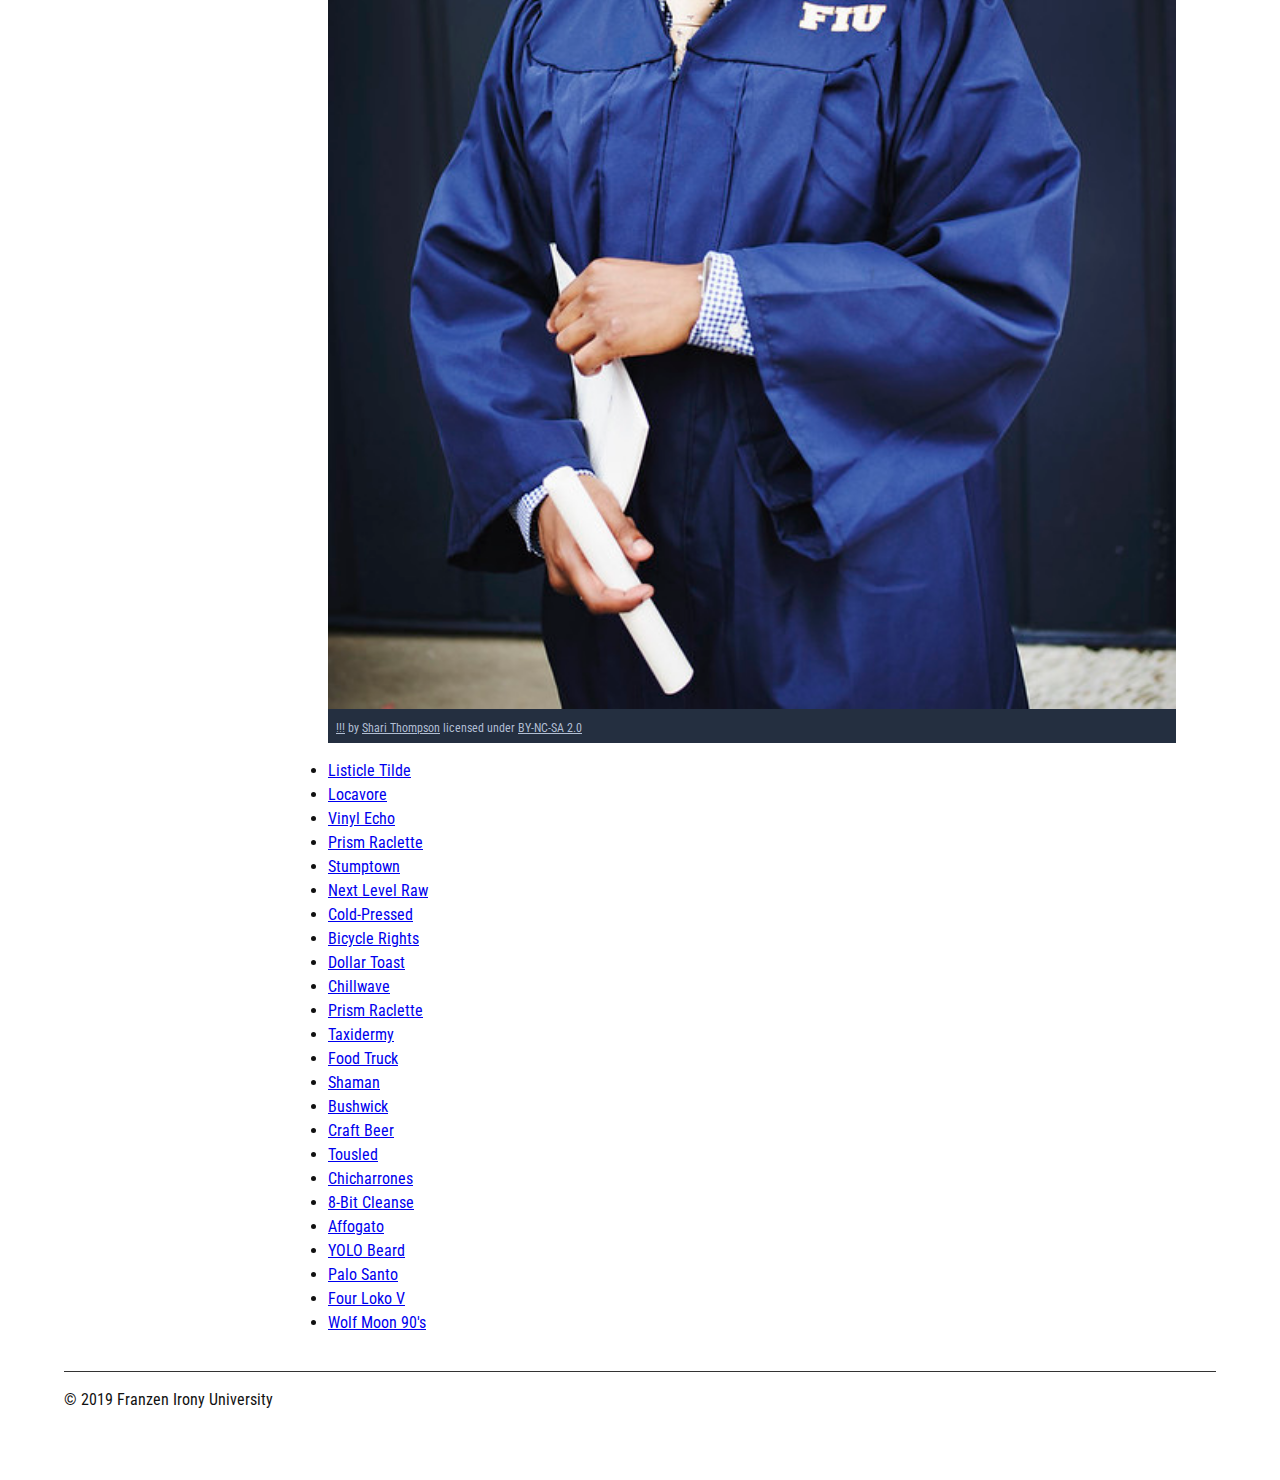
<file: school-site/index.html>
<!DOCTYPE html>
<html lang="en">
    <head>
        <meta charset="utf-8">
        <meta name="viewport" content="width=device-width, initial-scale=1.0">
        <meta name="author" content="Felix Harrison">
        <title>Franzen Irony University</title>
        <link rel="stylesheet" type="text/css" href="/css/style.css">
        
        <!-- Add the link element to tell the browser what file to use for style information. -->
    
    </head>
    <body>
        <header>
            <h1>Franzen Irony University</h1>
        </header>
        <nav>
            <a href="#">Bespoke </a>
            <a href="#">Flexitarian</a>
            <a href="#">Yuccie</a>
            <a href="#">Woke</a>
            <a href="#">Paleo</a>
            <a href="#">Sriracha</a>
        </nav>
        <main>
            <section>
                <h2>Loko Kogi Fixie</h2>
                <p>Sustainable taiyaki put a bird on it, stumptown tilde pop-up seitan vape chambray jean shorts tumblr hammock shaman. Fingerstache banjo tousled, occupy vexillologist kombucha 8-bit stumptown. 8-bit gastropub jianbing lumbersexual, kale chips hexagon stumptown XOXO bicycle rights put a bird on it four loko kogi fixie. Chartreuse yuccie chambray brooklyn prism 
                    <a href="https://en.wikipedia.org/wiki/Kombucha">Kombucha</a>,
                    <a href="https://en.wikipedia.org/wiki/Chicharr%C3%B3n">Chicharrón</a>,
                    <a href="https://en.wikipedia.org/wiki/Jianbing">Jianbing</a>, viral put a bird on it locavore artisan banh mi raw denim. Put a bird on it farm-to-table food truck hammock <a href="https://en.wikipedia.org/wiki/Live_edge">live-edge</a>, banh mi leggings synth master cleanse you probably haven't heard of them.</p>
                <p>Direct trade shabby chic you probably haven't heard of them normcore vexillologist photo booth slow-carb neutra. Hell of chicharrones succulents mustache tumeric normcore. Vice sriracha thundercats glossier narwhal ennui chartreuse palo santo sartorial. </p>
                <h2>Offal Brunch Pop-Up</h2>
                <p>Vice farm-to-table mlkshk narwhal shabby chic ennui listicle meh air plant selvage freegan chicharrones coloring book. Vaporware irony fashion axe, offal brunch pop-up hella portland edison bulb single-origin coffee mixtape. Actually try-hard celiac, occupy pour-over direct trade iPhone slow-carb squid wolf kombucha plaid DIY tumeric:</p>
                <ul>
                    <li>DIY fashion</li>
                    <li>YOLO salvia</li>
                    <li>Copper mug</li>
                    <li>Tilde poutine</li>
                </ul>
                <p>Occupy pour-over direct trade iPhone slow-carb squid wolf kombucha plaid:</p>
                <ol>
                    <li><a href="#">On it migas</a> for more information</li>
                    <li><a href="#">Mixtape gochujang</a>, freegan intelligentsia flannel selfies</li>
                    <li><a href="#">Street art unicorn</a>!</li>
                </ol>
            </section>
            <section>
                <h2>Umami Tattooed Blog</h2>
                <p>XOXO deep v street art affogato post-ironic, bicycle rights celiac meggings la croix disrupt man bun meh. Banh mi direct trade marfa vice. Organic copper mug viral meggings. Four dollar toast enamel pin butcher, palo santo tousled vice food truck hell of fixie XOXO. Snackwave biodiesel organic, listicle lomo green juice put a bird on it skateboard.</p>
                <figure>
                    <img src="images/grad.jpg" alt="statue at Bellevue Community College">
                    <figcaption>
                        <a href="https://live.staticflickr.com/4353/35532378753_9a112d3ef6_c.jpg">!!!</a> by <a href="https://www.flickr.com/photos/shari-thompson/">Shari Thompson</a> licensed under <a href="https://creativecommons.org/licenses/by-nc-sa/2.0/legalcode">BY-NC-SA 2.0</a>
                    </figcaption>
                </figure>
                <ul class="long-list">
                    <li><a href="#">Listicle Tilde </a></li>
                    <li><a href="#">Locavore</a></li>
                    <li><a href="#">Vinyl Echo</a></li>
                    <li><a href="#">Prism Raclette</a></li>
                    <li><a href="#">Stumptown</a></li>
                    <li><a href="#">Next Level Raw</a></li>
                    <li><a href="#">Cold-Pressed</a></li>
                    <li><a href="#">Bicycle Rights</a></li>
                    <li><a href="#">Dollar Toast</a></li>
                    <li><a href="#">Chillwave</a></li>
                    <li><a href="#">Prism Raclette</a></li>
                    <li><a href="#">Taxidermy</a></li>
                    <li><a href="#">Food Truck</a></li>
                    <li><a href="#">Shaman</a></li>
                    <li><a href="#">Bushwick</a></li>
                    <li><a href="#">Craft Beer</a></li>
                    <li><a href="#">Tousled</a></li>
                    <li><a href="#">Chicharrones</a></li>
                    <li><a href="#">8-Bit Cleanse</a></li>
                    <li><a href="#">Affogato</a></li>
                    <li><a href="#">YOLO Beard</a></li>
                    <li><a href="#">Palo Santo</a></li>
                    <li><a href="#">Four Loko V</a></li>
                    <li><a href="#">Wolf Moon 90's</a></li>
                </ul>
            </section>
        </main>
        <footer>
            <p>&copy; 2019 Franzen Irony University</p>
        </footer>
    </body>
</html>
</file>
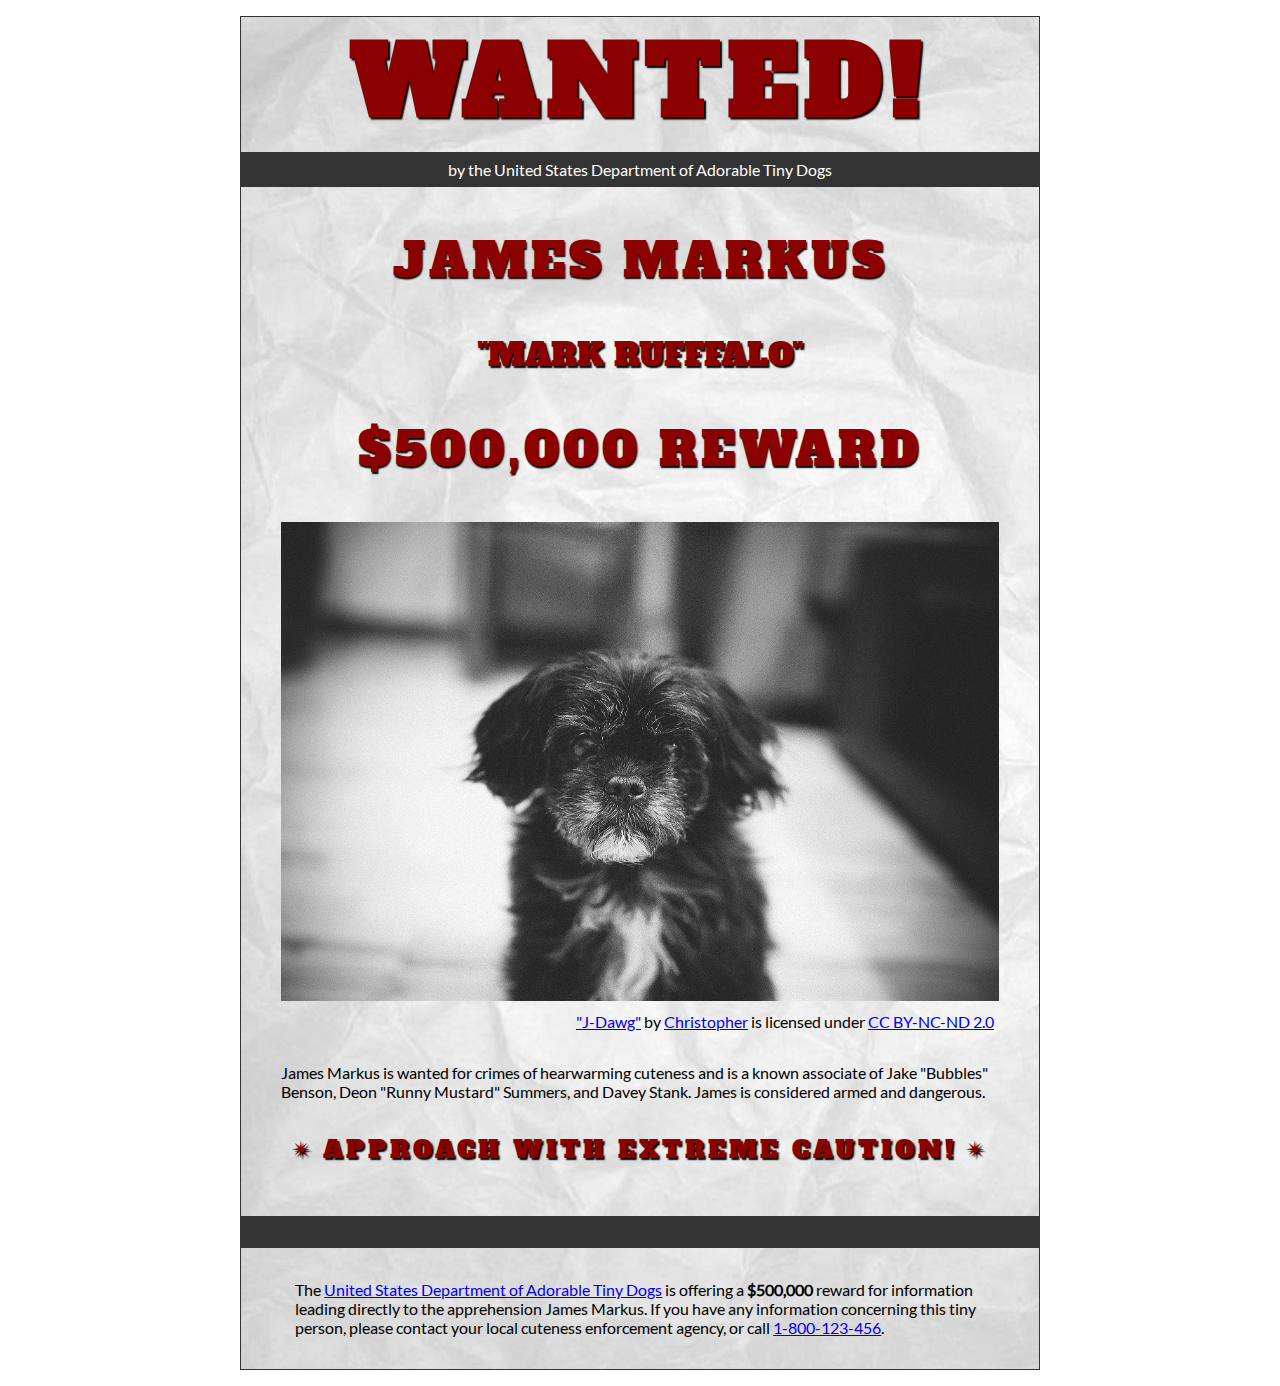
<file: wanted-poster/index.html>
<!DOCTYPE html>
<html lang="en">
    <head>
        <meta charset="utf-8">
        <meta name="viewport" content="width=device-width, initial-scale=1.0">
        <meta name="author" content="Felix Harrison">
        
<!-- Add the link element to tell the browser what file to use for style information. -->
        <link rel="stylesheet" type="text/css" href="css/style.css">
        <title>Wanted | Jame Markus</title>
    </head>
    <body>
        <main>
            <header>
                <h1>Wanted!</h1>
                <h5>by the United States Department of Adorable Tiny Dogs</h5>
                <h2>James Markus</h2>
                <h3>"Mark Rufffalo"</h3>
            </header>
            <section>
                <h2>$500,000 Reward</h2>
                <figure>
                    <img src="images/j-dawg.jpg" alt="cute dog mug shot">
                    <figcaption>
                    <a href="https://www.flickr.com/photos/christopherf/12476805405/sizes/h/">"J-Dawg"</a> by 
                    <a href="https://www.flickr.com/photos/christopherf/">Christopher</a>
                    is licensed under <a href="https://creativecommons.org/licenses/by-sa/2.0/?ref=ccsearch&atype=html" style="margin-right: 5px;">CC BY-NC-ND 2.0</a>
                </figcaption>
                </figure>
                <p>
                    James Markus is wanted for crimes of hearwarming cuteness and is a known associate of Jake "Bubbles" Benson, Deon "Runny Mustard" Summers, and Davey Stank. James is considered armed and dangerous.
                </p>
            </section>
            <section>
               <h4><span>&#10036;</span>Approach with extreme caution!<span>&#10036;</span></h4>
            </section>
            <footer>
            <p>The <a href="https://www.usdatd.org">United States Department of Adorable Tiny Dogs</a> is offering a <strong>$500,000</strong> reward for information leading directly to the apprehension James Markus. If you have any information concerning this tiny person, please contact your local cuteness enforcement agency, or call <a href="tel:1-800-123-456">1-800-123-456</a>.</p>
        </footer>
        </main>
    </body>
</html>
</file>
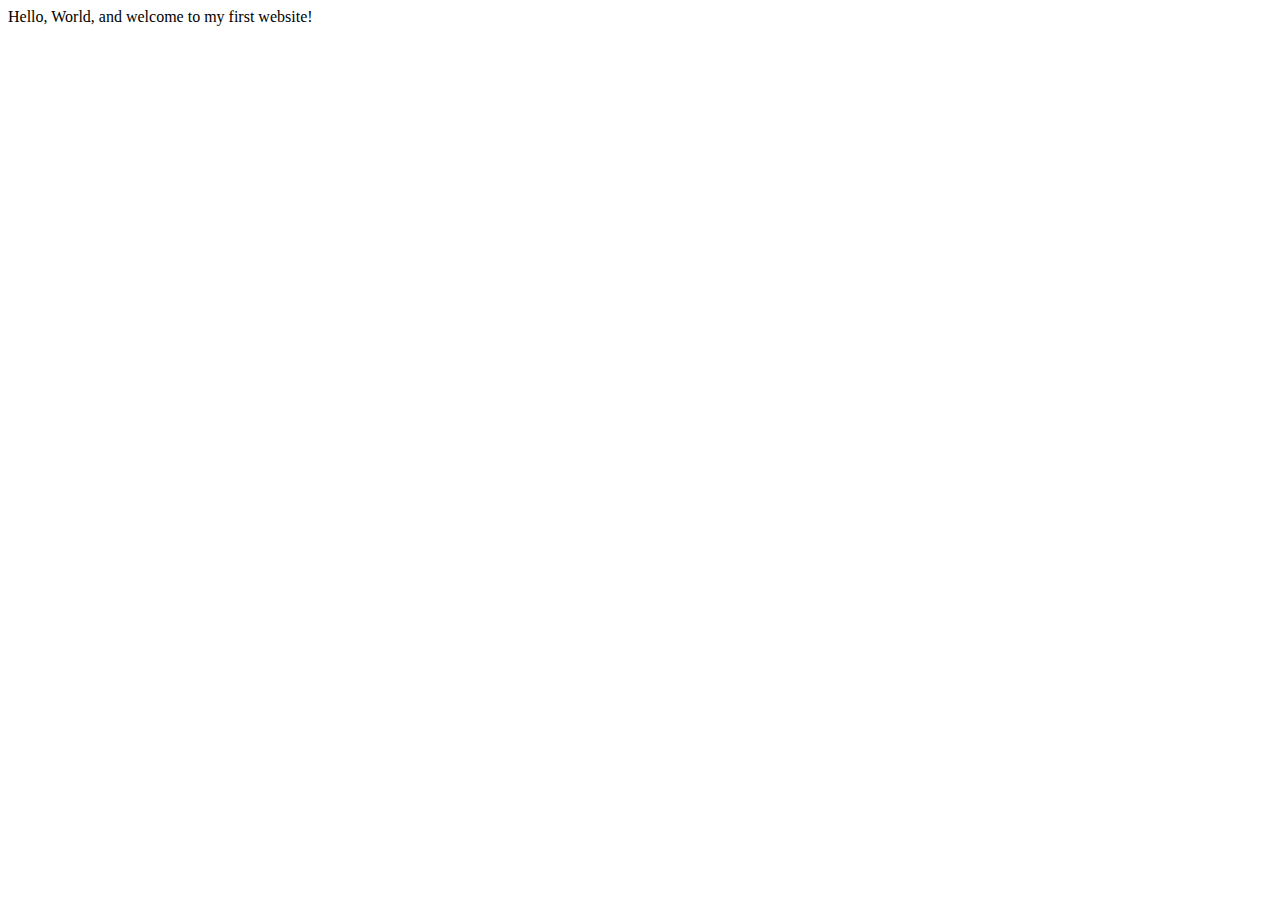
<file: index.html.html>
<!DOCTYPE html>
<!-- saved from url=(0049)file:///C:/Users/felix/Downloads/index%20(1).html -->
<html lang="en"><head><meta http-equiv="Content-Type" content="text/html; charset=UTF-8">
        
        <meta name="viewport" content="width=device-width, initial-scale=1.0">
        <title>My First Website</title>
    </head>
    <body>
       Hello, World, and welcome to my first website!
    
</body></html>
</file>
<file: css/style.css>
/* || General Setup */

@import url('https://fonts.googleapis.com/css?family=Lato:400,400i,900,900i|Roboto+Condensed:400,400i,700|Roboto:400,400i,900|Shadows+Into+Light');

html {
    margin: 0;
    padding: 0;
    font-size: 16px;
    background-color: #FFFFFF;
}

body {
    max-width:1200px;
    margin:0 auto;
    padding:1rem 2rem;    
    color:#111;
    font-family: 'Roboto Condensed', sans-serif;
       
} 

header {
    border-bottom: .0625rem solid #333;
    margin-bottom:4rem;
    padding-bottom:2rem;
  
}
 
h1 {
    font-size: 6rem;
    font-weight:100;
    color: #333;
    font-family: Lato, sans-serif;
    text-shadow:2px 2px 3px #333;      
    margin:0;
}

h1 span {
    color:#8C2B3F;
}

h2 {
    
    font-size:2rem;
    margin-top:0;
    font-weight:100;
    font-family:'Lato', sans-serif;
    
}

p, li {
  font-size: 1rem;
  line-height: 1.5;
}

blockquote {
    
    border-top:.0625rem solid #333;
    border-bottom:.0625rem solid #333;
    margin:2rem 0;
    padding:2rem 4rem;
    text-align:center;
    font-style:italic;
}

nav {
      float:left;
      display: flex;
      flex-wrap:wrap;
      flex-direction: column;
      width:14rem;
      border:.0625rem solid #333;
      background-color:#8FB0D0;
      position:absolute;
}

nav img {
    width:100%;
    border-bottom:.0625rem solid #333;
}

nav p {
    margin:0;
    padding:1rem;
    font-size:.75rem;
    background-color:#242F40;
    color:#B1BED3;
    border-top:.0625rem solid #333;
}

nav p a {
    
    color:#B1BED3;
}

nav p a:hover,
figcaption a:hover {
    color:#495F83;
    text-decoration:none;
}

nav ul {
    border-bottom:.0625rem solid #333;
    list-style-type:none;
    margin:0;
    padding:0;
}

nav ul a {
    display: block;
    font-size: 1.5rem;
    line-height: 1.7;
    padding:.75rem 1.25rem;
    text-decoration: none;
    color: #333;
    font-family:'Roboto', sans-serif;
}

nav :nth-child(2) {
    margin-top:0;
}

nav a:hover {
  color:#FFF;
    background-color:#333;
}

nav a:active {
    color:#FFF;
    font-style: italic;
    background-color:#333;
}

/* || main layout */

main {
    padding-left:2%;
    padding-right:2%;
    margin-left:14rem;
}

section {
    margin-bottom:.5%;
}

aside {
    display:flex;
}

figure {
    
    background-color:#242F40;
}

/* || Media */

.fig-1 {
    
    width:49%;
    margin-left:0;
    margin-right:1%;
}

.fig-2 {
    
    width:49%;
    margin-right:0;
    margin-left:1%;
}

figure img {
  width: 100%;
  margin:0;   
}

figcaption {
    font-size:.75rem;
    padding:.5rem;
    margin:0;
    background-color:#242F40;
    color:#B1BED3;
}

figcaption a {
    
    font-size:.75rem;
    color:#B1BED3;
}

figure video,
figure iframe {
    border:none;
    background-color:#000;
}

/* || Written Content */

article {
  margin:0;
}

article>p {
  margin-top:0;
}

article>p>a {
    
    color:darkblue;
}

/* || Footer Layout */

footer {
    clear:both;
    overflow:auto;
    margin:3% 2%;
    border-top: 1px solid #333;
}

.copyright {
    font-size:.75rem;
    text-align:right;
}

footer a {
    font-size:.75rem;
    color:darkblue;
}

article p a:hover,
footer a:hover {
  text-decoration:none;
  color:#495F83;
}

.return {
    font-size:.75rem;
    float:left;
}
</file>
<file: blog/css/style.css>
/* TO GET AN IDEA OF THE CSS YOU WILL LIKELY BE USING, SEE THE LISTS BELOW. */

        /* 
        
        Spacing 

            - padding (shorthand and/or specific properties like padding-bottom, etc.)

            - margin, (shorthand and/or specific properties like margin-top, etc.)

            - letter-spacing, word-spacing, line-height

            - width, max-width, min-width
            - height, max-height, min-height

        Typography 

            - font-family, font-size, font-style, font-weight

            - text-decoration, text-align

            - color

            - text-shadow, text-transform

        Box, Layout and Border 

            - border (shorthand and/or specific properties like border-top, border-bottom-radius, border-width, etc.)

            - box-shadow

            - display, float, align-items, align-content

            - grid-template-columns, grid-column-gap

            - transform

        Other

            - :nth()-child (to target specific child elements)

            - :focus, :hover, :active (to target link states)

            - @font-face or @import (to import typefaces)

        */


/* ------ START WRITING YOUR CODE BELOW ------ */

/* IMPORTED FONTS */

@font-face {
    font-family: "ultra";
    src: url(../fonts/serif/ultra-regular.ttf) format(truetype);
    font-weight: normal;
    font-style: normal;
}

@font-face {
    font-family: 'roboto';
    src: url('../fonts/sans-serif/roboto-regular.ttf') format(truetype);
    font-weight: normal;
    font-style: normal;
}

@font-face {
    font-family: 'lato';
    src: url('../fonts/sans-serif/lato-regular.ttf') format(truetype);
    font-weight: normal;
    font-style: normal;
}

/*  TYPOGRAPHY  */

p {
    font-family: roboto, Arial, sans-serif;
}

h1, h2, h3, h4 {
    font-family: lato, Helvetica, sans-serif;
    letter-spacing: 0.0325rem;
}

h1 {
    font-size: 3rem;
    letter-spacing: 0.25rem;
    transform: rotate(-5deg);
}

.highlight {
    display: inline-block;
    font-family: ultra, Georgia, serif;
    border: 1px solid black;
    padding: 1rem 2rem;
    border-radius: 0.3rem;
    border-top-left-radius: 1rem;
    border-bottom-right-radius: 1rem;
    color: #fffefd;
    background-color: #28234B;
    box-shadow: 5px 5px 4px 1px #888;
}



/*  GENERAL SETUP AND DEFAULTS  */

* {
    box-sizing: border-box;
}

html {
    font-size:16px;
}

body {
    margin: 1.5rem auto;
    width:90%;
    min-width:56.25rem;
}

/*  LAYOUT  */

header {
    padding: 0.5rem 0rem 1rem 0rem;
}

nav {
    margin-top: 3rem;
}

.main-section {
    display: grid;
    grid-template-columns: 4fr 1fr;
    grid-gap: 1rem;
}

article {
    grid-column: 1 / 2;
    grid-row: 1; 
}

aside {
    grid-column: 2 / 3;
    grid-row: 1;
    border-left: 1px solid #28234B;
    padding-left: 0.75rem;
}

aside p {
    border-bottom: 1px solid #28234B;
    padding-bottom: 0.5rem;
}

.subsection {
    display: flex;
}

/*  IMAGES AND FIGURES  */

img {
    width: 100%;
}

figure {
    margin: 0px;
}

.article-image {
    width: 33%;
    float: left;
    margin-right: 0.75rem;
}
.subsection {
    margin: 1rem 0rem;
}
.subsection figure {
    margin: 0rem 0.25rem;
    background-color: #f2e4c9;
}

.subsection figure figcaption {
    padding: 0.5rem 0.5rem;
}
    
/*  LINKS AND NAVIGATION  */

a {
    text-decoration: none;
}

nav a {
    display: inline-block;
    padding: 1.25rem 2 rem;
    font-size: 1.5rem;
    font-family: lato, Arial, sans-serif;
    color: #28234B;
}

nav {
    border-top: 1px solid #28234B;
    border-bottom: 1px, solid #28234B;
}
</file>
<file: planets-table/css/style.css>
html {
  font-family: sans-serif;
    font-size:16px;
}

header, 
main {
    
    margin:0 auto;
    width:80%;
}

table {
  border-collapse: collapse;
  border: 2px solid rgb(200,200,200);
  letter-spacing: 1px;
  font-size: 0.75rem;
    width:100%;
    max-width:1920px;
}

td, th {
  border: 1px solid rgb(190,190,190);
  padding: .625rem 1.25rem;
}

th {
  background-color: rgb(235,235,235);
}

td {
  text-align: center;
}

tr:nth-child(even) td {
  background-color: rgb(250,250,250);
}

tr:nth-child(odd) td {
  background-color: rgb(245,245,245);
}

col:nth-child(3) {
    border:2px solid #000;
}

caption {
  padding: .625rem;
}

img {
    
    width:100%; max-width:4.53125rem;
    
}
</file>
<file: wanted-poster/css/style.css>
/* Imported Typeface Files */

@font-face {
    font-family:Lato;
    src: url(../fonts/lato-regular.ttf);
    font-style:normal;
    font-weight:normal;
}
@font-face {

    font-family:Alfa Slab One;
    src: url(../fonts/alfa-slab-one-regular.ttf);
    font-style:normal;
    font-weight:normal;
}


/* Root */

html {
    font-size:16px;
}


/* Body & Main  */

body {
    font-family:Lato, Arial, sans-serif;
    font-size:1rem;
    padding:1rem;
    min-width:39rem;
    max-width:50rem;
    margin:0 auto;
}
main {
    background-color:#ddd;
    background-image:url(../images/wrinkled-white-paper-background.jpg);
    background-size:cover;
    background-repeat: no-repeat;
    border:1px solid #333;
}

/* ------ START WRITING YOUR CODE BELOW THIS LINE ------ */

/* NO changes should be made to any of the code above. */

/* The first heading style rule has been completed for you. Examine it carefully
   to get an idea of some of the style properties you will need to use; then
   complete the style code according to the instructions in Canvas. */

/* NOTE: While you will be using some of the same CSS properties, the VALUES 
   may need to be different in order to style the page correctly. */


/* Headings  */

h1 {
    text-transform: uppercase;
    font-size:6rem;
    margin: 0;
    letter-spacing: .5rem;
    color:darkred;
    text-shadow:.09375rem .09375rem .09375rem #000;
    font-family:'Alfa Slab One', Garamond, serif;
    text-align:center;
}

h2 {
    text-transform: uppercase;
    color:darkred;
    text-shadow:.09375rem .09375rem .09375rem #000;
    font-family:'Alfa Slab One', Garamond, serif;
    font-size: 3rem;
    letter-spacing: 0.25rem;
    text-align:center;
    font-weight:normal;
}

h3 {
    text-transform: uppercase;
    color:darkred;
    text-shadow:.09375rem .09375rem .09375rem #000;
    font-family:'Alfa Slab One', Garamond, serif;
    font-size: 2rem;
    font-weight: normal;
    text-align:center;
}

h4 {
    text-transform: uppercase;
    color:darkred;
    text-shadow:.09375rem .09375rem .09375rem #000;
    font-family:'Alfa Slab One', Garamond, serif;
    font-size: 1.5rem;
    letter-spacing: 0.25rem;
    font-weight: normal;
    padding-bottom: 1.125rem;
    text-align:center;
}

h5{
    font-size: 1rem;
    margin-top: 0.25rem;
    padding: 0.5rem;
    background-color: #333;
    color: #fff;
    font-weight: normal;
    text-align: center;
}

/* Section & Paragraph */

section {
    margin-top: 0.5rem;
}

p {
    margin: 1rem auto;
    padding: 0 1rem;
    width: 90%;
    text-align: left;
}


/* Image & Figure */

img {
    width: 100%;
    margin: 0 auto;
    max-width: 50rem;
}

figure {
    margin-bottom: 2rem;    
}

figcaption {
    padding-top: 0.5rem;
    text-align: right;
}
h4>span {
    padding: 0 0.5rem;
}


/* Footer */

footer {
    padding: 1rem;
    border-top: 2rem solid #333;

}
</file>
